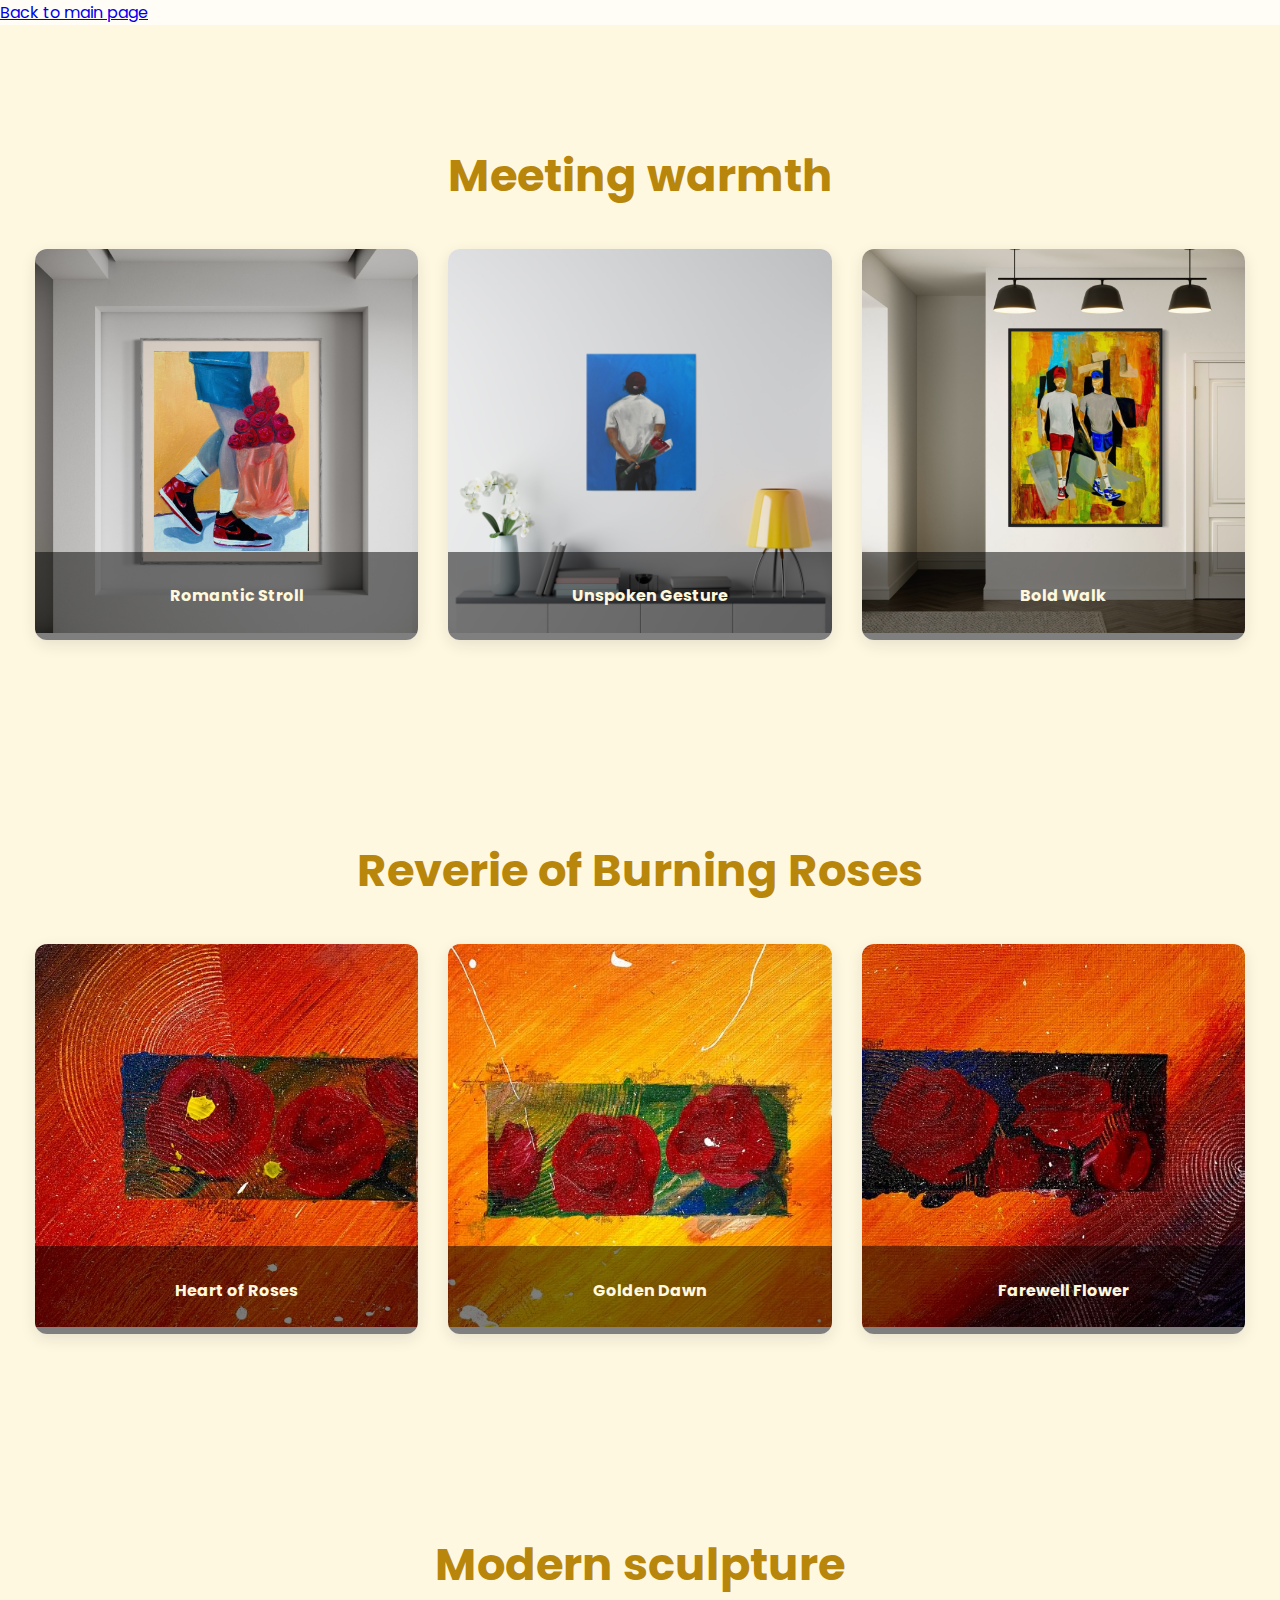
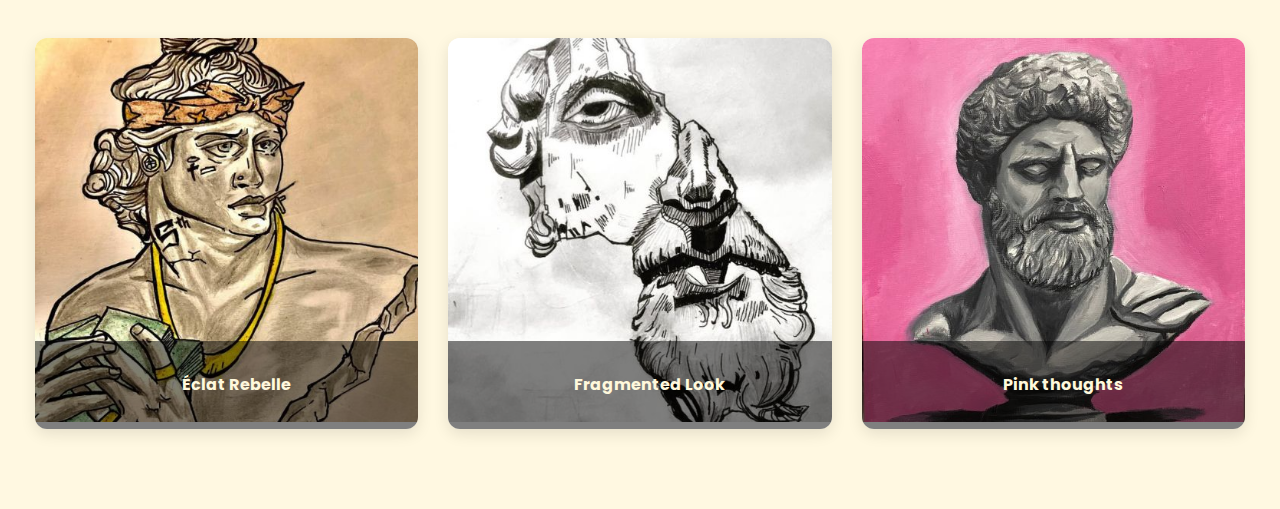
<file: portfoliopage.html>
<!DOCTYPE html>
<html lang="en">
<head>
  <meta charset="UTF-8">
  <title>My Portfolio</title>
  <meta name="viewport" content="width=device-width, initial-scale=1">
  <!-- Google Fonts: Poppins -->
  <link href="https://fonts.googleapis.com/css2?family=Poppins:wght@400;600&display=swap" rel="stylesheet">
  <!-- External CSS file -->
  <link rel="stylesheet" href="css/portcss.css">
</head>
<body>
<!-- Bouton Retour -->
  <div class="back-button-container">
    <a href="index.html" class="back-button">Back to main page</a>
  </div>

  <!-- ===== Acrylic Collection Section ===== -->
  <section class="portfolio-section">
    <h2 class="section-title">Meeting warmth</h2>

    <!-- Grid of acrylic artwork -->
    <div class="image-grid">
      <!-- Individual artwork card -->
      <div class="image-item">
        <img src="images/items/img2.jpg" alt="Painting 1" onclick="openModal(this)">
        <div class="caption"><h4>Romantic Stroll</h4></div>
      </div>
      <div class="image-item">
        <img src="images/items/img7.jpg" alt="Painting 2" onclick="openModal(this)">
        <div class="caption"><h4>Unspoken Gesture</h4></div>
      </div>
      <div class="image-item">
        <img src="images/items/img4.jpg" alt="Painting 3" onclick="openModal(this)">
        <div class="caption"><h4>Bold Walk</h4></div>
      </div>
    </div>
  </section>

  <!-- ===== Oil on Canvas Collection Section ===== -->
  <section class="portfolio-section">
    <h2 class="section-title"> Reverie of Burning Roses</h2>

    <!-- Grid of oil paintings -->
    <div class="image-grid">
      <div class="image-item">
        <img src="images/items/fll02.jpg"  alt="Painting 4" onclick="openModal(this)">
        <div class="caption"><h4>Heart of Roses</h4></div>
      </div>
      <div class="image-item">
        <img src="images/items/fll03.jpg" alt="Painting 5" onclick="openModal(this)">
        <div class="caption"><h4>Golden Dawn</h4></div>
      </div>
      <div class="image-item">
        <img src="images/items/fll01.jpg" alt="Painting 6" onclick="openModal(this)">
        <div class="caption"><h4>Farewell Flower</h4></div>
      </div>
    </div>
  </section>
    <!-- ===== Oil on Paint  Collection Section ===== -->
  <section class="portfolio-section">
    <h2 class="section-title"> Modern sculpture</h2>

    <!-- Grid of oil paintings -->
    <div class="image-grid">
      <div class="image-item">
        <img src="images/items/o7.jpg" alt="Painting 4" onclick="openModal(this)">
        <div class="caption"><h4>Éclat Rebelle</h4></div>
      </div>
      <div class="image-item">
        <img src="images/items/o9.jpg" alt="Painting 5" onclick="openModal(this)">
        <div class="caption"><h4>Fragmented Look</h4></div>
      </div>
      <div class="image-item">
        <img src="images/items/o8.jpg" alt="Painting 6" onclick="openModal(this)">
        <div class="caption"><h4>Pink thoughts</h4></div>
      </div>
    </div>
  </section>

  <!-- ===== Lightbox Modal for Image Enlargement ===== -->
  <div id="imageModal" class="modal" onclick="closeModal()">
    <!-- Close Button -->
    <span class="close" onclick="closeModal()">&times;</span>
    <!-- Enlarged Image Display -->
    <img class="modal-content" id="modalImg">
  </div>

  <!-- External JavaScript file -->
  <script src="js/portscript.js"></script>
</body>
</html>
</file>
<file: css/portcss.css>
body {
  margin: 0;
  font-family: 'Poppins', sans-serif;
  background-color: #fffdf5;
}

.portfolio-section {
  background: #fff8e1;
  padding: 80px 20px;
  text-align: center;
}

.section-title {
  font-size: 2.8rem;
  color: #b8860b;
  margin-bottom: 40px;
}

.image-grid {
  display: flex;
  flex-wrap: wrap;
  gap: 30px;
  justify-content: center;
}

.image-item {
  flex: 0 1 calc(33.333% - 30px);
  position: relative;
  overflow: hidden;
  border-radius: 12px;
  box-shadow: 0 5px 15px rgba(0,0,0,0.1);
  cursor: pointer;
  background: white;
}

.image-item img {
  width: 100%;
  height: auto;
  transition: transform 0.4s ease;
}

.image-item:hover img {
  transform: scale(1.05);
}

.caption {
  background: rgba(0, 0, 0, 0.5);
  color: #fff8dc;
  text-align: center;
  padding: 10px;
  position: absolute;
  bottom: 0;
  width: 100%;
}

.modal {
  display: none;
  position: fixed;
  z-index: 999;
  padding-top: 80px;
  left: 0;
  top: 0;
  width: 100%;
  height: 100%;
  overflow: auto;
  background-color: rgba(0,0,0,0.9);
}

.modal-content {
  margin: auto;
  display: block;
  max-width: 80%;
  max-height: 80%;
  animation: zoom 0.4s;
}

@keyframes zoom {
  from {transform: scale(0)} 
  to {transform: scale(1)}
}

.close {
  position: absolute;
  top: 30px;
  right: 40px;
  color: #fff8dc;
  font-size: 40px;
  font-weight: bold;
  cursor: pointer;
}

@media screen and (max-width: 768px) {
  .image-item {
    flex: 0 1 100%;
  }
}
</file>
